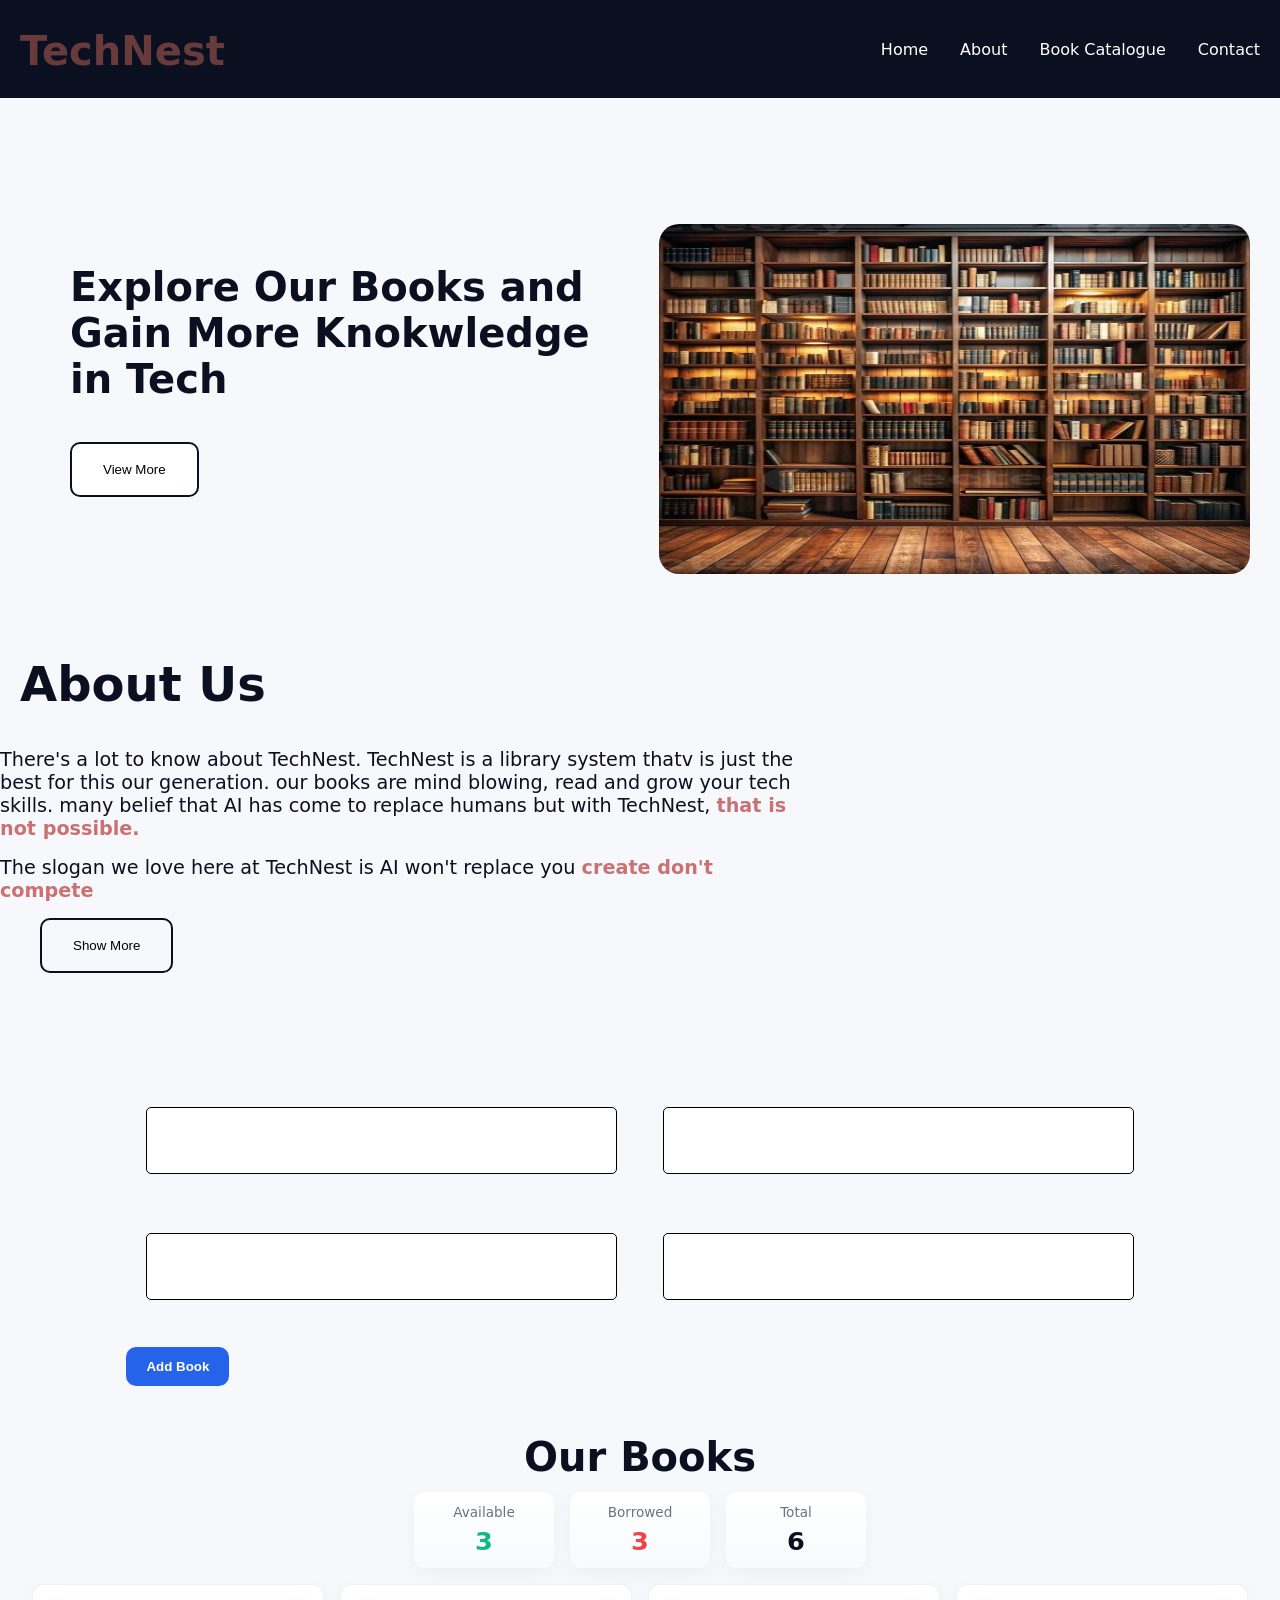
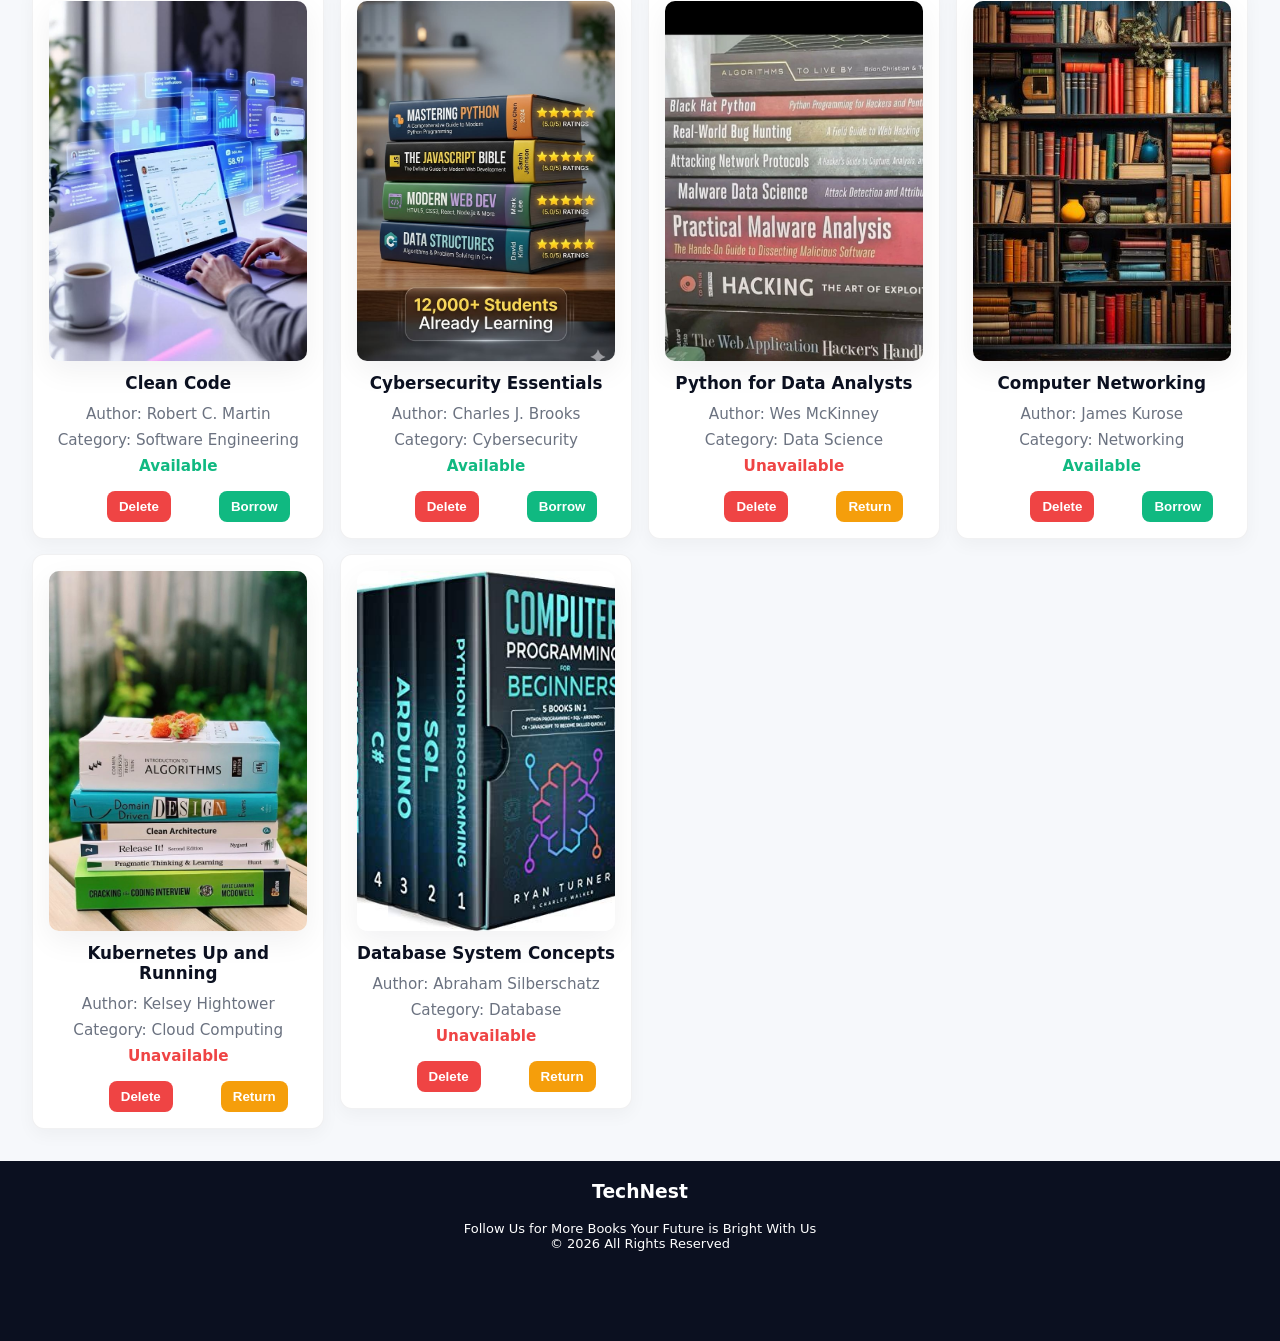
<file: index.html>
<!DOCTYPE html>
<html lang="en">
<head>
    <meta charset="UTF-8">
    <meta name="viewport" content="width=device-width, initial-scale=1.0">
    <title>Library</title>
    <link rel="stylesheet" href="style.css">
</head>
<body>
    <!--experiment-->
 <section id ="home">
    <nav class="nav-bar">
        <h2 class="logo">TechNest</h2>
        <ul>
            <li><a href="#home">Home</a></li>
          <li><a href="#about">About</a></li>
          <li><a href="#books">Book Catalogue</a></li>
          <li><a href="#contact">Contact</a></li>

        </ul>
    </nav>
    
<div class="home-container" >
    <div>
    <h1>Explore Our Books and Gain More Knokwledge in Tech</h1>
     <button id="categories">View More</button> 
</div>
<div class="home-card">
    <img src="img/home-card.jpg" alt= "home-card">
    </div>
    </div>
   
</section> 

<!--About-->
<section id="about">
    <div class="about-us">
        <h1>About Us</h1>
        <p>There's a lot to know about TechNest.
            TechNest is a library system thatv is just the best for this our generation.
            our books are mind blowing, read and grow your tech skills.
            many belief that AI has come to replace humans but with TechNest, <span>that is not possible.</span>
        </p>
    <p id ="create">The slogan we love here at TechNest is AI won't replace you <span>create don't compete</span></p>
    <span><button id="clickIt">Show More</button></span>
    </div>
</section>
<!--form-->
<br><br><br><br><br><br>
<div class="form-container">
<form action="post" id="bookId">
    <input type="text" id="title">
    <input type="text" id="author">
    <br><br>
    <input type="text" id="category">
    <input type="text" id="availabilty">
    <br><br>
    <button type="button" id="addBookBtn">Add Book</button>
</form>
</div>
<!-- book container is rendered inside the #books section below -->

<!--book catalogue-->
<section id="books">
    <h2>Our Books</h2>
    <div id="stats" style="max-width:900px;margin:0.25rem auto 1rem; display:flex; gap:1rem; justify-content:center; align-items:stretch;">
        <div class="stat-card" id="availableCard">
            <div class="stat-label">Available</div>
            <div class="stat-value" id="availableCount">0</div>
        </div>
        <div class="stat-card" id="borrowedCard">
            <div class="stat-label">Borrowed</div>
            <div class="stat-value" id="borrowedCount">0</div>
        </div>
        <div class="stat-card" id="totalCard">
            <div class="stat-label">Total</div>
            <div class="stat-value" id="totalCount">0</div>
        </div>
        
    </div>
    <div id="bookContainer">

    </div>
</section>




<footer>
        <h3>TechNest</h3>
        <br>
        <p>Follow Us for More Books
            Your Future is Bright With Us
        </p>
        <p>&copy; 2026 All Rights Reserved</p>
</footer>

<script src="script.js"></script>
</body>

</html>
</file>
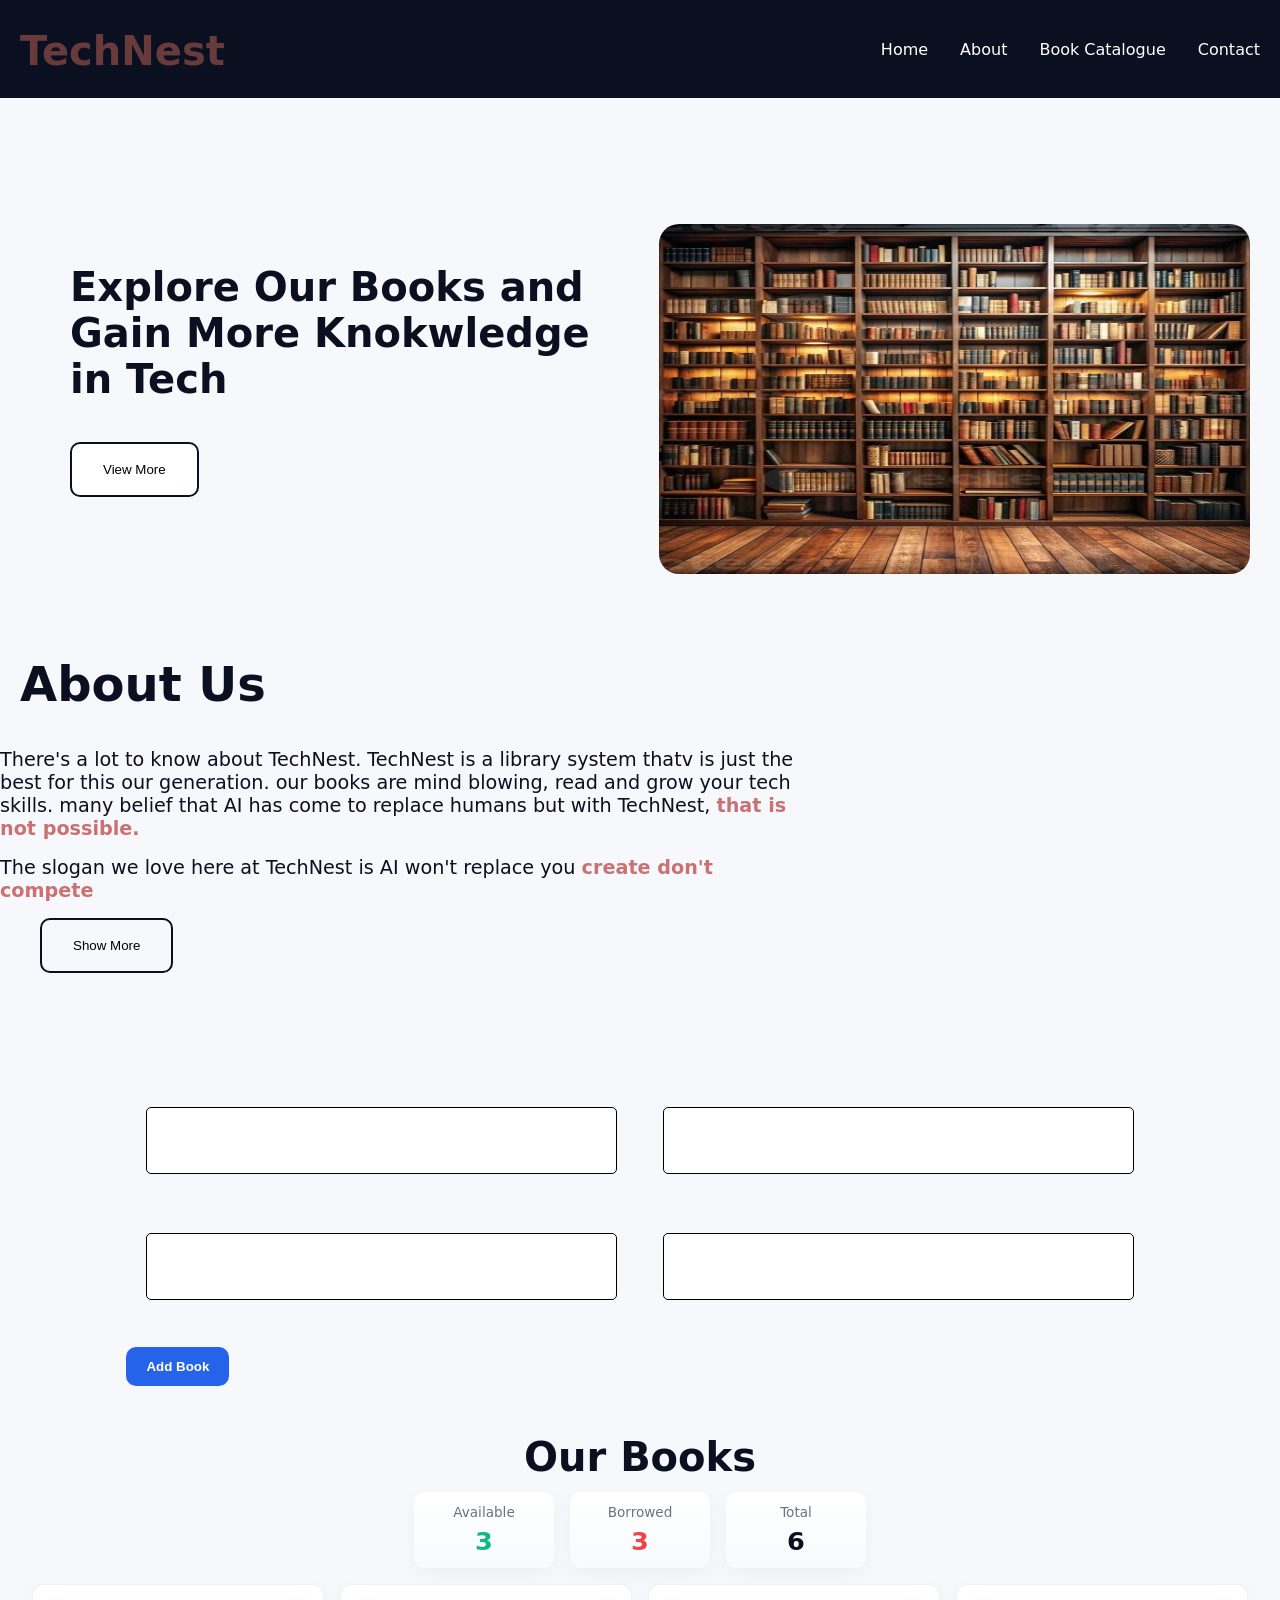
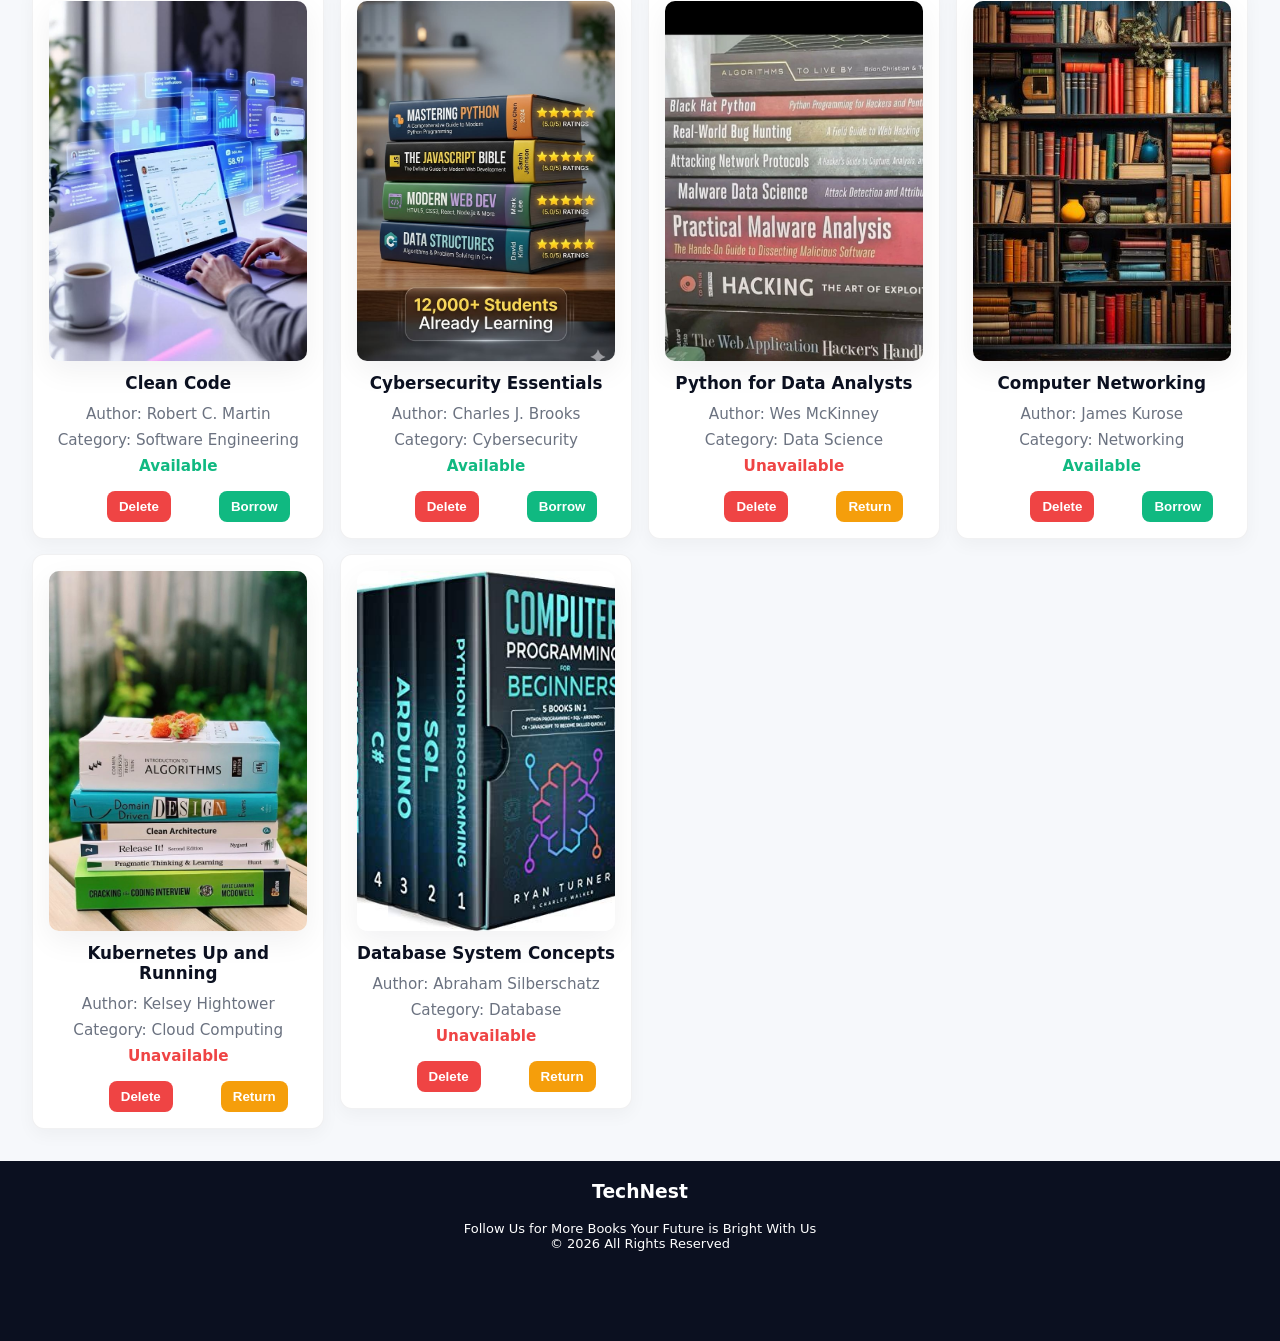
<file: Lib/index.html>
<!DOCTYPE html>
<html lang="en">
<head>
    <meta charset="UTF-8">
    <meta name="viewport" content="width=device-width, initial-scale=1.0">
    <title>Library</title>
    <link rel="stylesheet" href="style.css">
</head>
<body>
    <!--experiment-->
 <section id ="home">
    <nav class="nav-bar">
        <h2 class="logo">TechNest</h2>
        <ul>
            <li><a href="#home">Home</a></li>
          <li><a href="#about">About</a></li>
          <li><a href="#books">Book Catalogue</a></li>
          <li><a href="#contact">Contact</a></li>

        </ul>
    </nav>
    
<div class="home-container" >
    <div>
    <h1>Explore Our Books and Gain More Knokwledge in Tech</h1>
     <button id="categories">View More</button> 
</div>
<div class="home-card">
    <img src="img/home-card.jpg" alt= "home-card">
    </div>
    </div>
   
</section> 

<!--About-->
<section id="about">
    <div class="about-us">
        <h1>About Us</h1>
        <p>There's a lot to know about TechNest.
            TechNest is a library system thatv is just the best for this our generation.
            our books are mind blowing, read and grow your tech skills.
            many belief that AI has come to replace humans but with TechNest, <span>that is not possible.</span>
        </p>
    <p id ="create">The slogan we love here at TechNest is AI won't replace you <span>create don't compete</span></p>
    <span><button id="clickIt">Show More</button></span>
    </div>
</section>
<!--form-->
<br><br><br><br><br><br>
<div class="form-container">
<form action="post" id="bookId">
    <input type="text" id="title">
    <input type="text" id="author">
    <br><br>
    <input type="text" id="category">
    <input type="text" id="availabilty">
    <br><br>
    <button type="button" id="addBookBtn">Add Book</button>
</form>
</div>
<!-- book container is rendered inside the #books section below -->

<!--book catalogue-->
<section id="books">
    <h2>Our Books</h2>
    <div id="stats" style="max-width:900px;margin:0.25rem auto 1rem; display:flex; gap:1rem; justify-content:center; align-items:stretch;">
        <div class="stat-card" id="availableCard">
            <div class="stat-label">Available</div>
            <div class="stat-value" id="availableCount">0</div>
        </div>
        <div class="stat-card" id="borrowedCard">
            <div class="stat-label">Borrowed</div>
            <div class="stat-value" id="borrowedCount">0</div>
        </div>
        <div class="stat-card" id="totalCard">
            <div class="stat-label">Total</div>
            <div class="stat-value" id="totalCount">0</div>
        </div>
        
    </div>
    <div id="bookContainer">

    </div>
</section>




<footer>
        <h3>TechNest</h3>
        <br>
        <p>Follow Us for More Books
            Your Future is Bright With Us
        </p>
        <p>&copy; 2026 All Rights Reserved</p>
</footer>

<script src="script.js"></script>
</body>

</html>
</file>
<file: style.css>
*{
    margin: 0;
    padding:0%;
    box-sizing: border-box;
}

:root{
    --bg: #f6f8fb;
    --card-bg: #ffffff;
    --muted: #6b7280;
    --accent: #0b1020;
    --gap: clamp(0.75rem, 1.2vw, 1.25rem);
}

body{
    background: var(--bg);
    color: var(--accent);
    font-family: Inter, system-ui, -apple-system, 'Segoe UI', Roboto, 'Helvetica Neue', Arial;
    -webkit-font-smoothing:antialiased;
    -moz-osx-font-smoothing:grayscale;
}

.nav-bar {
    display:flex;
    justify-content: space-between;
    position: sticky;
    top: 0;
    background-color: #0b1020;
    padding:12px 20px;
    width:100%;
    z-index: 10;
    gap:1.5rem;
    transition: background-color 240ms ease, box-shadow 240ms ease;
}
.nav-bar ul{
   list-style: none;
   display:flex;
  align-items: center;
  gap:2rem;
}

.nav-bar a{
    align-items: center;
    color:white;
    text-decoration: none; 
}

.logo{
    color:rgb(103, 59, 59);
    display:inline-flex;
}

.home-container{
    display: flex;
    padding:30px;
    margin: 6rem auto 2rem;
}
.home-container img{
     width:100%;
    height:350px;
    position: relative;
    border-radius: 20px;
    display: block;

}
.home-card {
    width:100%;
    height:350px;
    position: relative;
    border-radius: 20px;
    display: block;
}
.home-container h1{
    color:#0b1020;
    padding:40px;
    font-family: system-ui, -apple-system, BlinkMacSystemFont, 'Segoe UI', Roboto, Oxygen, Ubuntu, Cantarell, 'Open Sans', 'Helvetica Neue', sans-serif;
    font-size: 40px;
}

section button{
    padding: 18px 31px;
    border: 2px solid #0b1020;
    display: block;
    background-color: #fff;
    border-radius: 10px;
    margin-inline-start: 40px;

}
@media (max-width:600px),(min-width:300px){
    .home-container img{
        height:350px;
    }
}

/*about us*/

.about-us{
    display:flex;
  flex-direction: column;
  gap: 1rem;

}
.about-us h1{
    text-align: left;
    padding:20px;
    font-size: clamp(1.2rem, 4vw, 3rem);
}
.about-us p{
     font-size: clamp(1rem, 2vw, 1.2rem);
    max-width: 50rem;
  justify-content: right;
}

.about-us button{
    padding:18px 31px;
    color: black;
    background:transparent;
    border:2px solid #0b1020;
    border-radius: 10px;
}

.about-us button:hover{
    cursor:pointer;
    background-color:#0b1020;
    color: #fff;
}
.about-us span{
    color:rgb(203, 113, 113);
    font-weight: bolder;
}


/*form*/

.form-container{
    display:flex;
    flex-direction: column;
    justify-content: center;
    align-items: center;
}

form input{
padding:25px 150px;
border-radius: 5px;
border: 1px solid;
margin: 20px;

}

/* Add Book button styling */
#addBookBtn{
    padding: 12px 20px;
    border-radius: 10px;
    background: #2563eb;
    color: #ffffff;
    border: none;
    cursor: pointer;
    font-weight: 700;
    margin-top: 8px;
}
#addBookBtn:hover{ background: #1d4ed8; transform: translateY(-2px); }
#addBookBtn:active{ transform: translateY(0); }

/* Books grid */
#books{
    padding: 2rem;
}
section h2{
    text-align: center;
    font-size: 40px;
}

#bookContainer{
    display: grid;
    grid-template-columns: repeat(auto-fill, minmax(240px, 1fr));
    gap: var(--gap);
    align-items: start;
}

.book-card{
    border: 1px solid rgba(16,24,40,0.06);
    padding: 1rem;
    border-radius: 12px;
    background: var(--card-bg);
    box-shadow: 0 6px 18px rgba(11,16,32,0.04);
    display: flex;
    flex-direction: column;
    align-items: center;
    text-align: center;
    transition: transform 260ms cubic-bezier(.2,.9,.2,1), box-shadow 260ms ease, background-color 260ms ease;
}

/* Cover wrapper enforces tall portrait look */
.cover{
    width: 100%;
    height: 360px;
    overflow: hidden;
    border-radius: 10px;
    box-shadow: 0 10px 30px rgba(11,16,32,0.06);
    background: linear-gradient(180deg, rgba(255,255,255,0.6), rgba(255,255,255,0.2));
    display: block;
    margin-bottom: 12px;
    transition: transform 360ms ease, box-shadow 260ms ease;
    
}

.cover img{
    width: 100%;
    height: 100%;
    object-fit: cover;
    object-position: center;
    display: block;
    transform-origin: center;
    transition: transform 480ms cubic-bezier(.2,.9,.2,1), opacity 260ms ease;
}

.book-card:hover{
    transform: translateY(-10px) scale(1.02);
    box-shadow: 0 18px 40px rgba(11,16,32,0.12);
}

.book-card:hover .cover{ transform: translateY(-6px) scale(1.02); box-shadow: 0 26px 60px rgba(11,16,32,0.14); }
.book-card:hover .cover img{ transform: scale(1.04); }

.book-card h3{ margin: 0 0 8px 0; transition: color 200ms ease; font-size: 1.05rem; }
.book-card p{ margin: 4px 0; color: var(--muted); transition: color 200ms ease; font-size: 0.95rem; }

.card-actions{ display:flex; gap:0.5rem; margin-top:0.75rem; }
.card-actions button{ padding:8px 12px; border-radius:8px; border: none; cursor: pointer; font-weight:600; }
.delete-btn{ background:#ef4444; color:#fff; }
.borrow-btn{ background:#10b981; color:#fff; }
.return-btn{ background:#f59e0b; color:#fff; }

/* status indicator styles */
.status.available{ color: #10b981; font-weight: 700; }
.status.unavailable{ color: #ef4444; font-weight: 700; }

/* Stats bar */
#stats{ display:flex; gap:1rem; justify-content:center; align-items:stretch; }
.stat-card{ background: linear-gradient(180deg,#ffffff, #f8fafc); border-radius:10px; padding:12px 18px; min-width:140px; box-shadow: 0 6px 18px rgba(11,16,32,0.04); text-align:center; }
.stat-label{ font-size:0.85rem; color:var(--muted); margin-bottom:6px; }
.stat-value{ font-size:1.6rem; font-weight:800; color:var(--accent); }
#availableCard .stat-value{ color:#10b981; }
#borrowedCard .stat-value{ color:#ef4444; }
#totalCard .stat-value{ color:#0b1020; }

@media (max-width:640px){
    #stats{ flex-direction: column; gap:0.75rem; max-width:320px; margin-inline:auto; }
    .stat-card{ min-width: auto; }
}

/* Responsive fixes for various screen sizes */
@media (max-width:900px){
    form input{ padding:12px 28px; max-width:520px; width:100%; }
    .home-container{ padding:20px; margin:6rem auto 1rem; flex-direction:column; }
    .nav-bar{ position:relative; padding:12px 16px; gap:1rem; }
    .nav-bar ul{ gap:1rem; flex-wrap:wrap; }
    #bookContainer{ padding:1rem; }
}

@media (max-width:600px){
    .nav-bar{ flex-direction:column; align-items:flex-start; gap:0.5rem; height:auto; }
    .nav-bar ul{ flex-direction:column; gap:0.5rem; }
    .home-container img{ height:220px; }
    .cover{ height:220px; }
    .book-card{ padding:0.75rem; }
    .stat-card{ padding:10px 14px; min-width:unset; }
    form input{ padding:10px 14px; width:100%; max-width:320px; }
    #bookContainer{ grid-template-columns: repeat(auto-fill, minmax(200px, 1fr)); }
    .book-card h3{ font-size:1rem; }
}

section h2{ margin: 1rem 0 0.75rem 0; color: var(--accent); }

button, .about-us button, section button{
    transition: transform 160ms ease, background-color 200ms ease, color 200ms ease;
}

button:hover, .about-us button:hover, section button:hover{
    transform: translateY(-3px);
}

@media (max-width: 440px){
    form input{ padding:12px 24px; }
    .home-container{ flex-direction: column; }
}


footer{
    padding: 20px;
    background-color: #0b1020;
    color: #ffffff;
    width: 100%;
    gap:4rem;
    height: 20vh;
}

footer p{
    text-align: center;
    font-size: small;
}
footer h3{
    text-align: center;
}
</file>
<file: Lib/style.css>
*{
    margin: 0;
    padding:0%;
    box-sizing: border-box;
}

:root{
    --bg: #f6f8fb;
    --card-bg: #ffffff;
    --muted: #6b7280;
    --accent: #0b1020;
    --gap: clamp(0.75rem, 1.2vw, 1.25rem);
}

body{
    background: var(--bg);
    color: var(--accent);
    font-family: Inter, system-ui, -apple-system, 'Segoe UI', Roboto, 'Helvetica Neue', Arial;
    -webkit-font-smoothing:antialiased;
    -moz-osx-font-smoothing:grayscale;
}

.nav-bar {
    display:flex;
    justify-content: space-between;
    position: sticky;
    top: 0;
    background-color: #0b1020;
    padding:12px 20px;
    width:100%;
    z-index: 10;
    gap:1.5rem;
    transition: background-color 240ms ease, box-shadow 240ms ease;
}
.nav-bar ul{
   list-style: none;
   display:flex;
  align-items: center;
  gap:2rem;
}

.nav-bar a{
    align-items: center;
    color:white;
    text-decoration: none; 
}

.logo{
    color:rgb(103, 59, 59);
    display:inline-flex;
}

.home-container{
    display: flex;
    padding:30px;
    margin: 6rem auto 2rem;
}
.home-container img{
     width:100%;
    height:350px;
    position: relative;
    border-radius: 20px;
    display: block;

}
.home-card {
    width:100%;
    height:350px;
    position: relative;
    border-radius: 20px;
    display: block;
}
.home-container h1{
    color:#0b1020;
    padding:40px;
    font-family: system-ui, -apple-system, BlinkMacSystemFont, 'Segoe UI', Roboto, Oxygen, Ubuntu, Cantarell, 'Open Sans', 'Helvetica Neue', sans-serif;
    font-size: 40px;
}

section button{
    padding: 18px 31px;
    border: 2px solid #0b1020;
    display: block;
    background-color: #fff;
    border-radius: 10px;
    margin-inline-start: 40px;

}
@media (max-width:600px),(min-width:300px){
    .home-container img{
        height:350px;
    }
}

/*about us*/

.about-us{
    display:flex;
  flex-direction: column;
  gap: 1rem;

}
.about-us h1{
    text-align: left;
    padding:20px;
    font-size: clamp(1.2rem, 4vw, 3rem);
}
.about-us p{
     font-size: clamp(1rem, 2vw, 1.2rem);
    max-width: 50rem;
  justify-content: right;
}

.about-us button{
    padding:18px 31px;
    color: black;
    background:transparent;
    border:2px solid #0b1020;
    border-radius: 10px;
}

.about-us button:hover{
    cursor:pointer;
    background-color:#0b1020;
    color: #fff;
}
.about-us span{
    color:rgb(203, 113, 113);
    font-weight: bolder;
}


/*form*/

.form-container{
    display:flex;
    flex-direction: column;
    justify-content: center;
    align-items: center;
}

form input{
padding:25px 150px;
border-radius: 5px;
border: 1px solid;
margin: 20px;

}

/* Add Book button styling */
#addBookBtn{
    padding: 12px 20px;
    border-radius: 10px;
    background: #2563eb;
    color: #ffffff;
    border: none;
    cursor: pointer;
    font-weight: 700;
    margin-top: 8px;
}
#addBookBtn:hover{ background: #1d4ed8; transform: translateY(-2px); }
#addBookBtn:active{ transform: translateY(0); }

/* Books grid */
#books{
    padding: 2rem;
}
section h2{
    text-align: center;
    font-size: 40px;
}

#bookContainer{
    display: grid;
    grid-template-columns: repeat(auto-fill, minmax(240px, 1fr));
    gap: var(--gap);
    align-items: start;
}

.book-card{
    border: 1px solid rgba(16,24,40,0.06);
    padding: 1rem;
    border-radius: 12px;
    background: var(--card-bg);
    box-shadow: 0 6px 18px rgba(11,16,32,0.04);
    display: flex;
    flex-direction: column;
    align-items: center;
    text-align: center;
    transition: transform 260ms cubic-bezier(.2,.9,.2,1), box-shadow 260ms ease, background-color 260ms ease;
}

/* Cover wrapper enforces tall portrait look */
.cover{
    width: 100%;
    height: 360px;
    overflow: hidden;
    border-radius: 10px;
    box-shadow: 0 10px 30px rgba(11,16,32,0.06);
    background: linear-gradient(180deg, rgba(255,255,255,0.6), rgba(255,255,255,0.2));
    display: block;
    margin-bottom: 12px;
    transition: transform 360ms ease, box-shadow 260ms ease;
    
}

.cover img{
    width: 100%;
    height: 100%;
    object-fit: cover;
    object-position: center;
    display: block;
    transform-origin: center;
    transition: transform 480ms cubic-bezier(.2,.9,.2,1), opacity 260ms ease;
}

.book-card:hover{
    transform: translateY(-10px) scale(1.02);
    box-shadow: 0 18px 40px rgba(11,16,32,0.12);
}

.book-card:hover .cover{ transform: translateY(-6px) scale(1.02); box-shadow: 0 26px 60px rgba(11,16,32,0.14); }
.book-card:hover .cover img{ transform: scale(1.04); }

.book-card h3{ margin: 0 0 8px 0; transition: color 200ms ease; font-size: 1.05rem; }
.book-card p{ margin: 4px 0; color: var(--muted); transition: color 200ms ease; font-size: 0.95rem; }

.card-actions{ display:flex; gap:0.5rem; margin-top:0.75rem; }
.card-actions button{ padding:8px 12px; border-radius:8px; border: none; cursor: pointer; font-weight:600; }
.delete-btn{ background:#ef4444; color:#fff; }
.borrow-btn{ background:#10b981; color:#fff; }
.return-btn{ background:#f59e0b; color:#fff; }

/* status indicator styles */
.status.available{ color: #10b981; font-weight: 700; }
.status.unavailable{ color: #ef4444; font-weight: 700; }

/* Stats bar */
#stats{ display:flex; gap:1rem; justify-content:center; align-items:stretch; }
.stat-card{ background: linear-gradient(180deg,#ffffff, #f8fafc); border-radius:10px; padding:12px 18px; min-width:140px; box-shadow: 0 6px 18px rgba(11,16,32,0.04); text-align:center; }
.stat-label{ font-size:0.85rem; color:var(--muted); margin-bottom:6px; }
.stat-value{ font-size:1.6rem; font-weight:800; color:var(--accent); }
#availableCard .stat-value{ color:#10b981; }
#borrowedCard .stat-value{ color:#ef4444; }
#totalCard .stat-value{ color:#0b1020; }

@media (max-width:640px){
    #stats{ flex-direction: column; gap:0.75rem; max-width:320px; margin-inline:auto; }
    .stat-card{ min-width: auto; }
}

/* Responsive fixes for various screen sizes */
@media (max-width:900px){
    form input{ padding:12px 28px; max-width:520px; width:100%; }
    .home-container{ padding:20px; margin:6rem auto 1rem; flex-direction:column; }
    .nav-bar{ position:relative; padding:12px 16px; gap:1rem; }
    .nav-bar ul{ gap:1rem; flex-wrap:wrap; }
    #bookContainer{ padding:1rem; }
}

@media (max-width:600px){
    .nav-bar{ flex-direction:column; align-items:flex-start; gap:0.5rem; height:auto; }
    .nav-bar ul{ flex-direction:column; gap:0.5rem; }
    .home-container img{ height:220px; }
    .cover{ height:220px; }
    .book-card{ padding:0.75rem; }
    .stat-card{ padding:10px 14px; min-width:unset; }
    form input{ padding:10px 14px; width:100%; max-width:320px; }
    #bookContainer{ grid-template-columns: repeat(auto-fill, minmax(200px, 1fr)); }
    .book-card h3{ font-size:1rem; }
}

section h2{ margin: 1rem 0 0.75rem 0; color: var(--accent); }

button, .about-us button, section button{
    transition: transform 160ms ease, background-color 200ms ease, color 200ms ease;
}

button:hover, .about-us button:hover, section button:hover{
    transform: translateY(-3px);
}

@media (max-width: 440px){
    form input{ padding:12px 24px; }
    .home-container{ flex-direction: column; }
}


footer{
    padding: 20px;
    background-color: #0b1020;
    color: #ffffff;
    width: 100%;
    gap:4rem;
    height: 20vh;
}

footer p{
    text-align: center;
    font-size: small;
}
footer h3{
    text-align: center;
}
</file>
